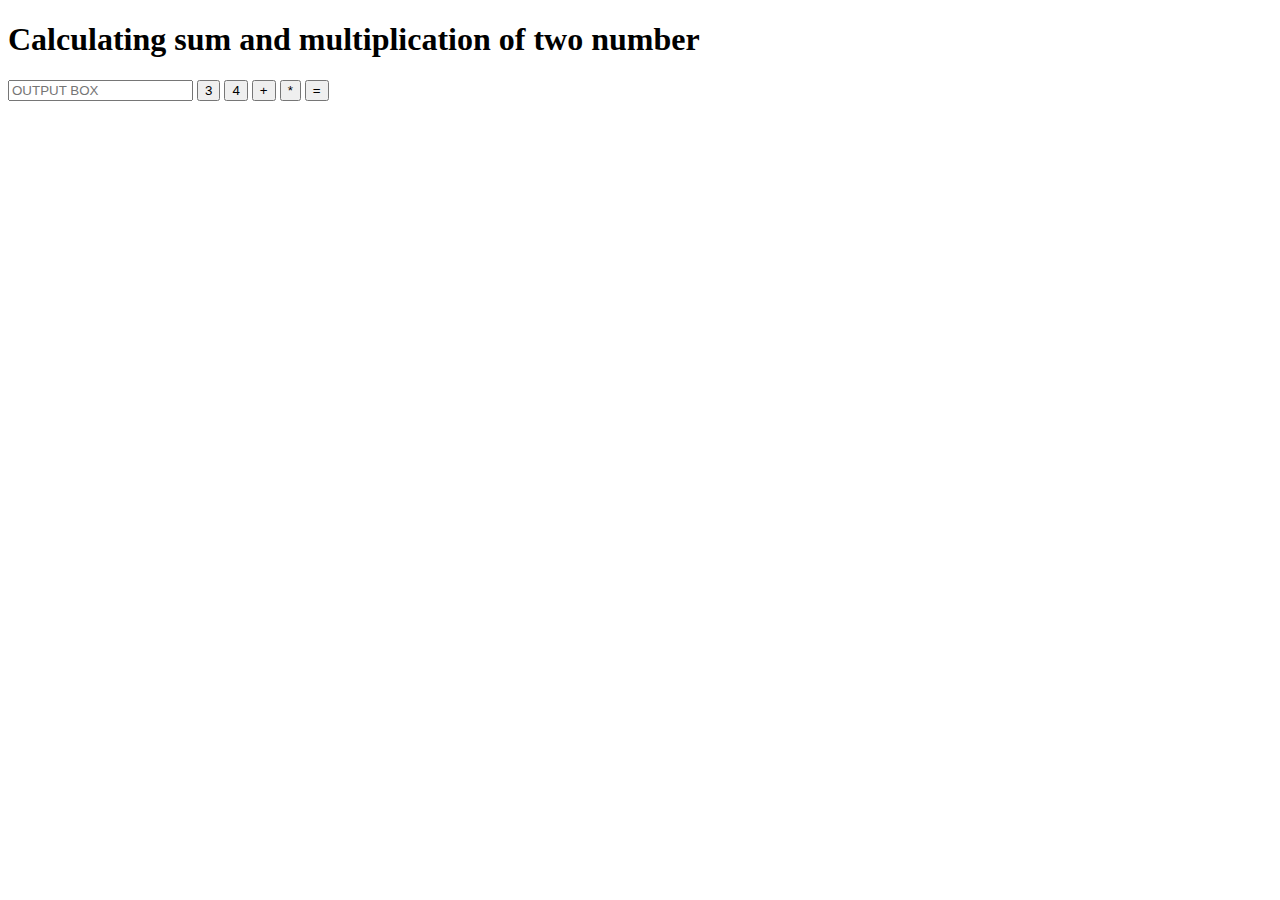
<file: Calc Lite/index.html>
<!DOCTYPE html>
<html lang="en">

<head>
    <meta charset="UTF-8">
    <meta name="viewport" content="width=device-width, initial-scale=1.0">
    <title>Document</title>
</head>

<body>
    <div>
        <h1>Calculating sum and multiplication of two number</h1>
        <input type="text" id="result" readonly placeholder="OUTPUT BOX">

        <button onclick="appendNumber(3)">3</button>
        <button onclick="appendNumber(4)">4</button>

        <button onclick="appendOperation('+')">+</button>
        <button onclick="appendOperation('*')">*</button>

        <button onclick="calculateResult('=')">=</button>
    </div>

    <script>
        let outputBox = '';

        function appendNumber(number) {
            if (outputBox === '0') {
                outputBox = number.toString();
            } else {
                outputBox += number.toString();
            }
            dispFunction();
        }

        function appendOperation(operator) {
            outputBox += operator;
            dispFunction();
        }

        function calculateResult(operator) {
            const finalResult = eval(outputBox);
            outputBox = finalResult;
            dispFunction();
        }

        function dispFunction() {
            document.getElementById('result').value = outputBox;
        }
    </script>

</body>

</html>
</file>
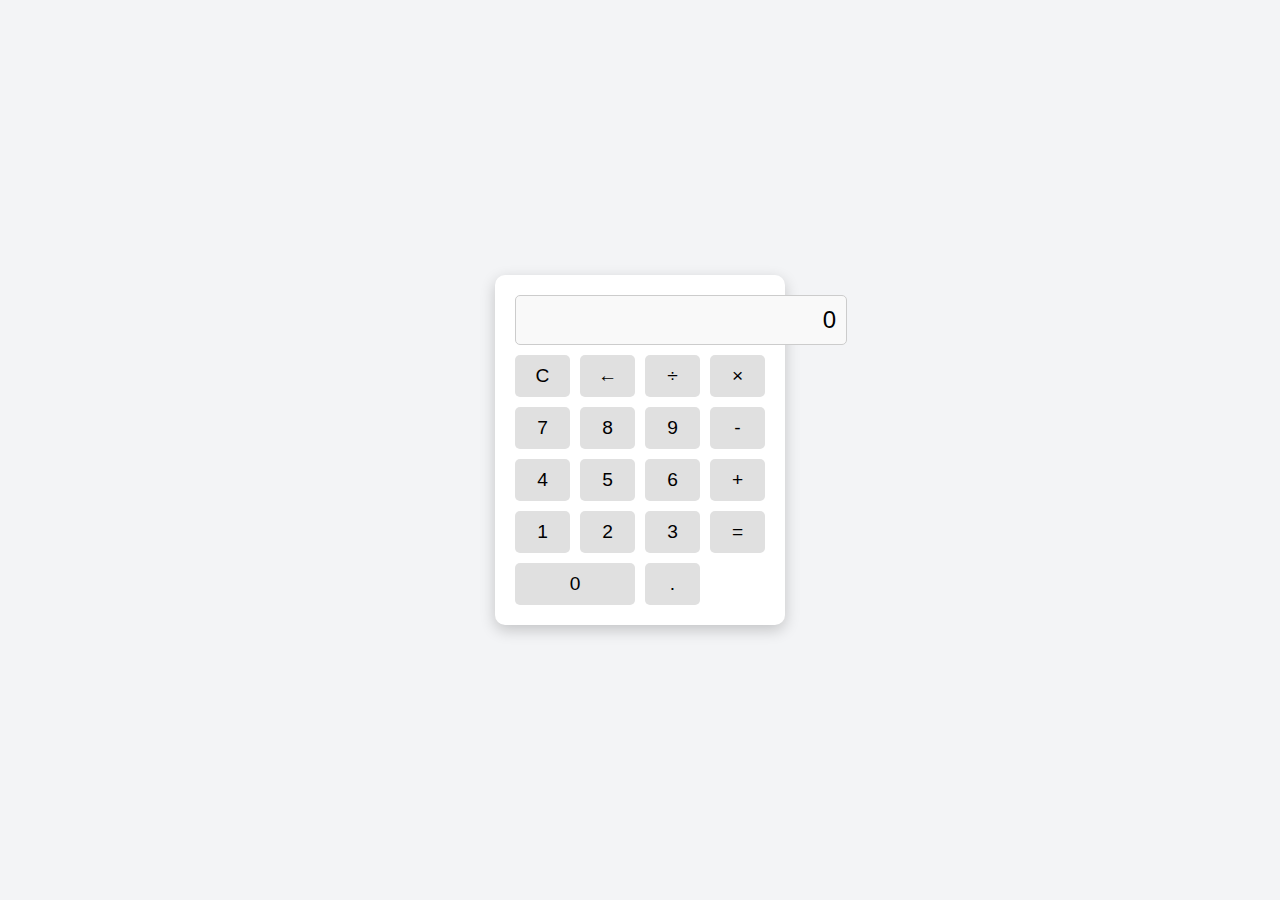
<file: CalculatorX/index.html>
<!DOCTYPE html>
<html lang="en">

<head>
    <meta charset="UTF-8">
    <meta name="viewport" content="width=device-width, initial-scale=1.0">
    <title>Simple Calculator</title>
    <style>
        body {
            font-family: Arial, sans-serif;
            display: flex;
            justify-content: center;
            align-items: center;
            min-height: 100vh;
            background: #f3f4f6;
            margin: 0;
        }

        .calculator {
            background: white;
            padding: 20px;
            border-radius: 10px;
            box-shadow: 0px 5px 15px rgba(0, 0, 0, 0.2);
            width: 250px;
            text-align: center;
        }

        .display {
            font-size: 1.5rem;
            margin-bottom: 10px;
            text-align: right;
            padding: 10px;
            border: 1px solid #ccc;
            border-radius: 5px;
            background: #f9f9f9;
        }

        .buttons {
            display: grid;
            grid-template-columns: repeat(4, 1fr);
            gap: 10px;
        }

        button {
            padding: 10px;
            font-size: 1.2rem;
            border: none;
            border-radius: 5px;
            background: #e0e0e0;
            cursor: pointer;
        }

        button:hover {
            background: #d0d0d0;
        }

        .span-two {
            grid-column: span 2;
        }
    </style>
</head>

<body>
    <div class="calculator">
        <!-- Display -->
        <input type="text" id="display" class="display" readonly value="0">

        <!-- Buttons -->
        <div class="buttons">
            <button onclick="clearDisplay()">C</button>
            <button onclick="deleteLast()">←</button>
            <button onclick="appendOperator('/')">÷</button>
            <button onclick="appendOperator('*')">×</button>

            <button onclick="appendNumber(7)">7</button>
            <button onclick="appendNumber(8)">8</button>
            <button onclick="appendNumber(9)">9</button>
            <button onclick="appendOperator('-')">-</button>

            <button onclick="appendNumber(4)">4</button>
            <button onclick="appendNumber(5)">5</button>
            <button onclick="appendNumber(6)">6</button>
            <button onclick="appendOperator('+')">+</button>

            <button onclick="appendNumber(1)">1</button>
            <button onclick="appendNumber(2)">2</button>
            <button onclick="appendNumber(3)">3</button>
            <button onclick="calculate()">=</button>

            <button onclick="appendNumber(0)" class="span-two">0</button>
            <button onclick="appendNumber('.')">.</button>
        </div>
    </div>
    <script src="script.js"></script>
</body>

</html>
</file>
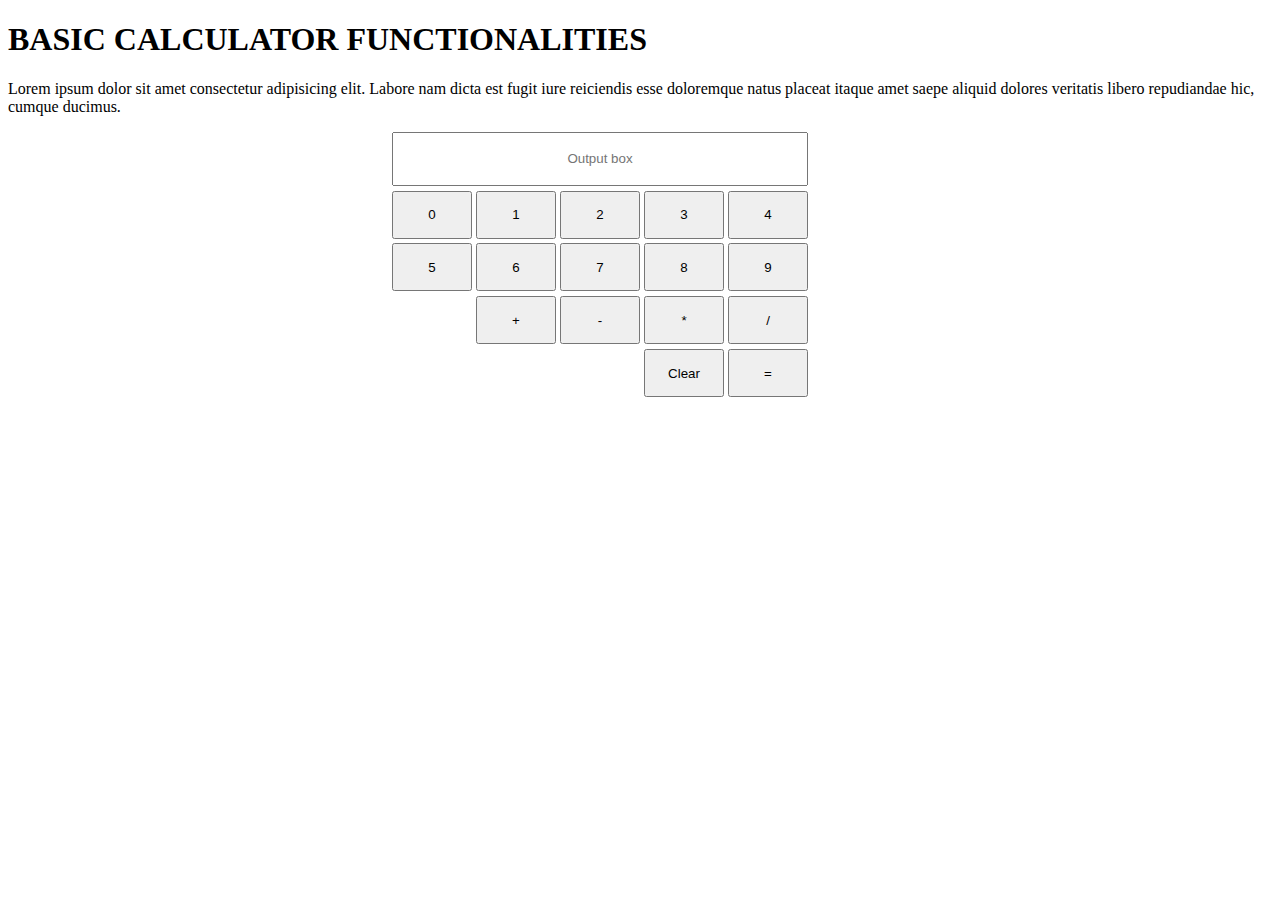
<file: Intermediate CalcWallFeatu/index.html>
<!DOCTYPE html>
<html lang="en">

<head>
    <meta charset="UTF-8">
    <meta name="viewport" content="width=device-width, initial-scale=1.0">
    <title>Intermediate Calculator With all it features - lite</title>
    <style>
        .card {
            display: flex;
            flex-direction: column;
            align-items: self-end;
            justify-content: center;

            width: 100%;
            max-width: 800px;
            line-height: 2rem;
        }

        input {
            height: 3rem;
            width: 51%;
            text-align: center;
        }

        button {
            margin-top: 0.3rem;
            height: 3rem;
            width: 5rem;
            cursor: pointer;
        }
    </style>
</head>

<body>
    <h1>BASIC CALCULATOR FUNCTIONALITIES</h1>
    <p>Lorem ipsum dolor sit amet consectetur adipisicing elit. Labore nam dicta est fugit iure reiciendis esse
        doloremque natus placeat itaque amet saepe aliquid dolores veritatis libero repudiandae hic, cumque ducimus.</p>
    <div class="card">

        <input type="text" id="outputScreen" readonly placeholder="Output box">

        <div class="numbers">
            <button onclick="appendNumber(0)">0</button>
            <button onclick="appendNumber(1)">1</button>
            <button onclick="appendNumber(2)">2</button>
            <button onclick="appendNumber(3)">3</button>
            <button onclick="appendNumber(4)">4</button>
        </div>
        <div class="numbers">
            <button onclick="appendNumber(5)">5</button>
            <button onclick="appendNumber(6)">6</button>
            <button onclick="appendNumber(7)">7</button>
            <button onclick="appendNumber(8)">8</button>
            <button onclick="appendNumber(9)">9</button>
        </div>

        <div class="operators">
            <button onclick="appendOperator('+')">+</button>
            <button onclick="appendOperator('-')">-</button>
            <button onclick="appendOperator('*')">*</button>
            <button onclick="appendOperator('/')">/</button>
        </div>

        <div class="otherFunctionalities">
            <button onclick="clearScreen('c')">Clear</button>
            <button onclick="calculateResult('=')">=</button>
        </div>
    </div>

    <script>
        let values = '';

        function appendNumber(number) {
            if (values === '0') {
                values = number.toString();
            } else {
                values += number.toString();
            }
            displayResult();
        }
        function appendOperator(operator) {
            values += operator;
            displayResult();
        }
        function calculateResult(operator) {
            const finalResult = eval(values);
            values = finalResult;
            displayResult();
        }
        function clearScreen(operator) {
            values = '';
            displayResult();
        }
        function displayResult() {
            document.getElementById('outputScreen').value = values;
        }
    </script>
</body>

</html>
</file>
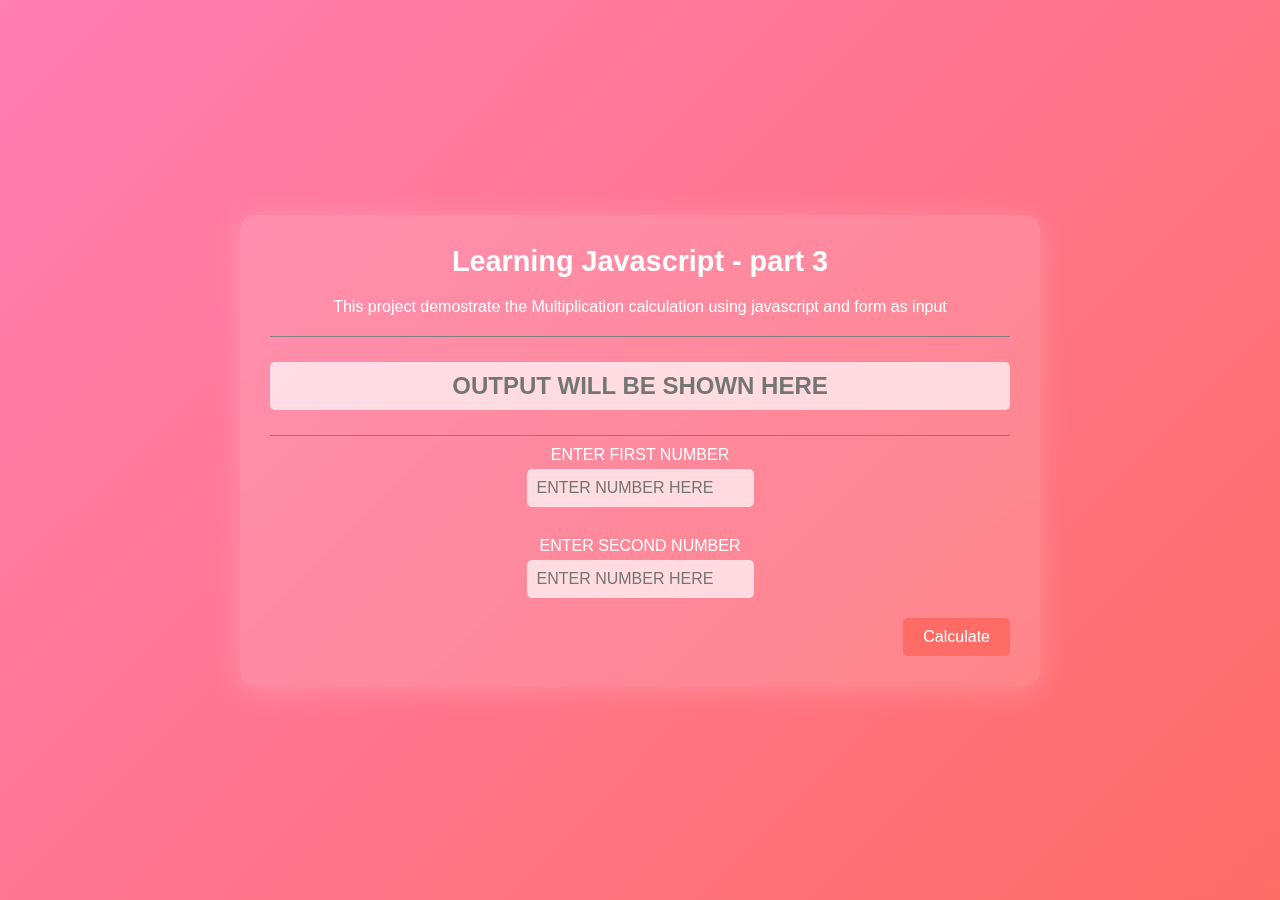
<file: Multiplication Calculator/index.html>
<!DOCTYPE html>
<html lang="en">

<head>
    <meta charset="UTF-8">
    <meta name="viewport" content="width=device-width, initial-scale=1.0">
    <title>Multiplication Calculator</title>
    <link rel="stylesheet" href="style.css">
</head>

<body>
    <div class="card">
        <h1>Learning Javascript - part 3</h1>
        <p>This project demostrate the Multiplication calculation using javascript and form as input</p>
        <div class="line"></div>
        
        <input type="number" id="display" readonly placeholder="OUTPUT WILL BE SHOWN HERE">

        <div class="line"></div>

        <label for="firstInput">ENTER FIRST NUMBER</label>
        <input type="number" id="firstInput" placeholder="ENTER NUMBER HERE">

        <label for="secondInput">ENTER SECOND NUMBER</label>
        <input type="number" id="secondInput" placeholder="ENTER NUMBER HERE">

        <button onclick="resultFunction()">Calculate</button>
    </div>
    <script src="script.js"></script>
</body>

</html>
</file>
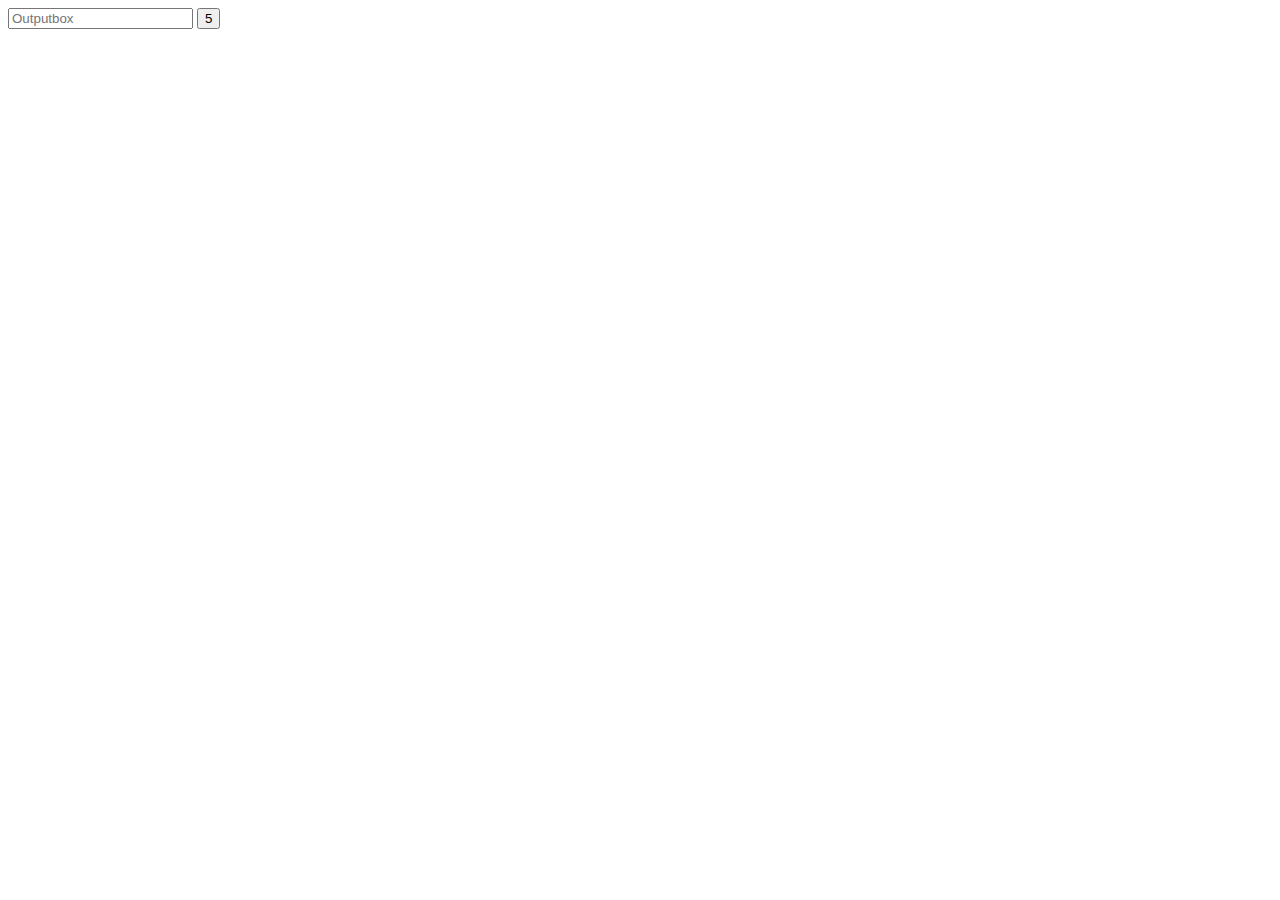
<file: practcal/index.html>
<!DOCTYPE html>
<html lang="en">
<head>
    <meta charset="UTF-8">
    <meta name="viewport" content="width=device-width, initial-scale=1.0">
    <title>Document</title>
    <script>
        let initialValue = 0;

        function appendNumber(number) {
            initialValue += number;
            updateDisplayer();
        }

        function updateDisplayer() {
            document.getElementById('display').value = initialValue;
        }
    </script>
</head>
<body>
    <input type="number" id="display" readonly placeholder="Outputbox">
    <button onclick="appendNumber(5)">5</button>
</body>
</html>
</file>
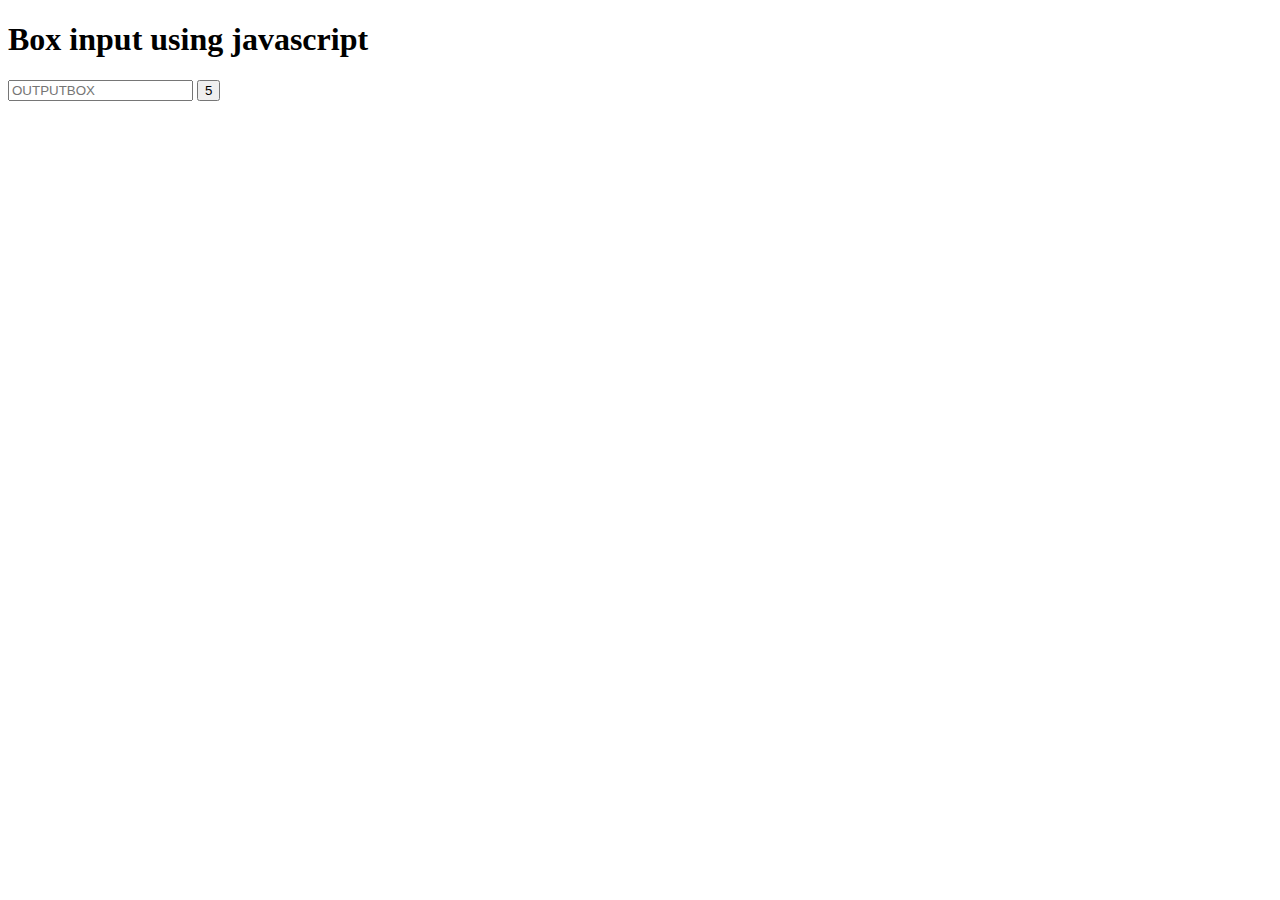
<file: Practical 2/index.html>
<!DOCTYPE html>
<html lang="en">
<head>
    <meta charset="UTF-8">
    <meta name="viewport" content="width=device-width, initial-scale=1.0">
    <title>Document</title>
    <script>
        let initialValue = 0;

        function appendNumber(number) {
            if(initialValue === 0) {
                initialValue = number.toString();
            } else {
                initialValue += number.toString();
            }
            updateDisplay();
        }

        function updateDisplay() {
            document.getElementById("results").value = initialValue;
        }
    </script>
</head>
<body>
    <div>
        <h1>Box input using javascript</h1>
        <input type="number" id="results" readonly placeholder="OUTPUTBOX">

        <button onclick="appendNumber(5)">5</button>
    </div>
</body>
</html>
</file>
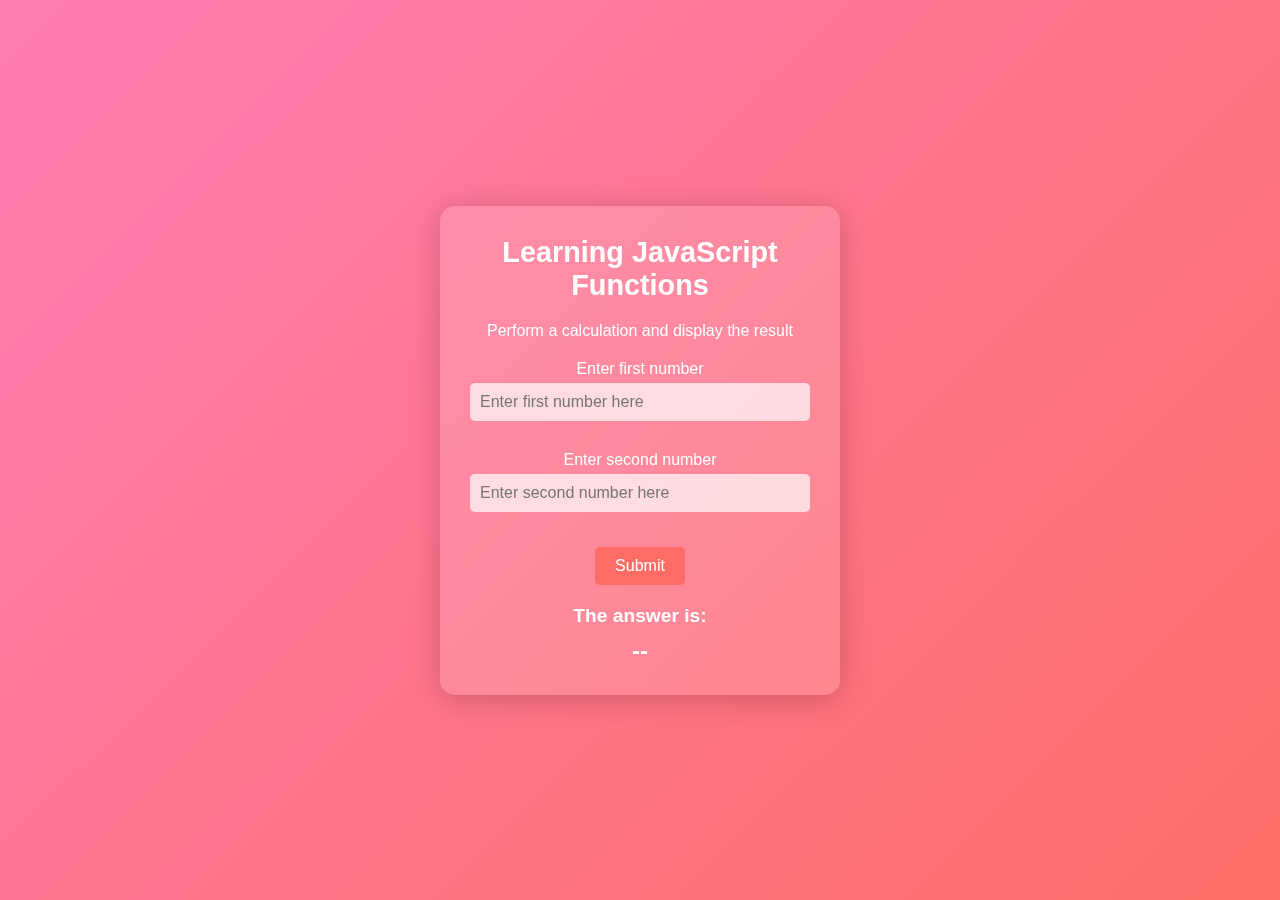
<file: Sum Calculator/index.html>
<!DOCTYPE html>
<html lang="en">

<head>
    <meta charset="UTF-8">
    <meta name="viewport" content="width=device-width, initial-scale=1.0">
    <link rel="stylesheet" href="style.css">
    <title>Taking Input From HTML to script</title>
</head>

<body>
    <div class="card">
        <h1>Learning JavaScript Functions</h1>
        <p>Perform a calculation and display the result</p>

        <label for="firstNumber">Enter first number</label>
        <input type="number" id="firstNumber" placeholder="Enter first number here">

        <label for="secondNumber">Enter second number</label>
        <input type="number" id="secondNumber" placeholder="Enter second number here">

        <button onclick="sumCalculator()">Submit</button>

        <h3>The answer is:</h3>
        <span id="displayResult">--</span>
    </div>


    <script src="script.js"></script>
</body>

</html>
</file>
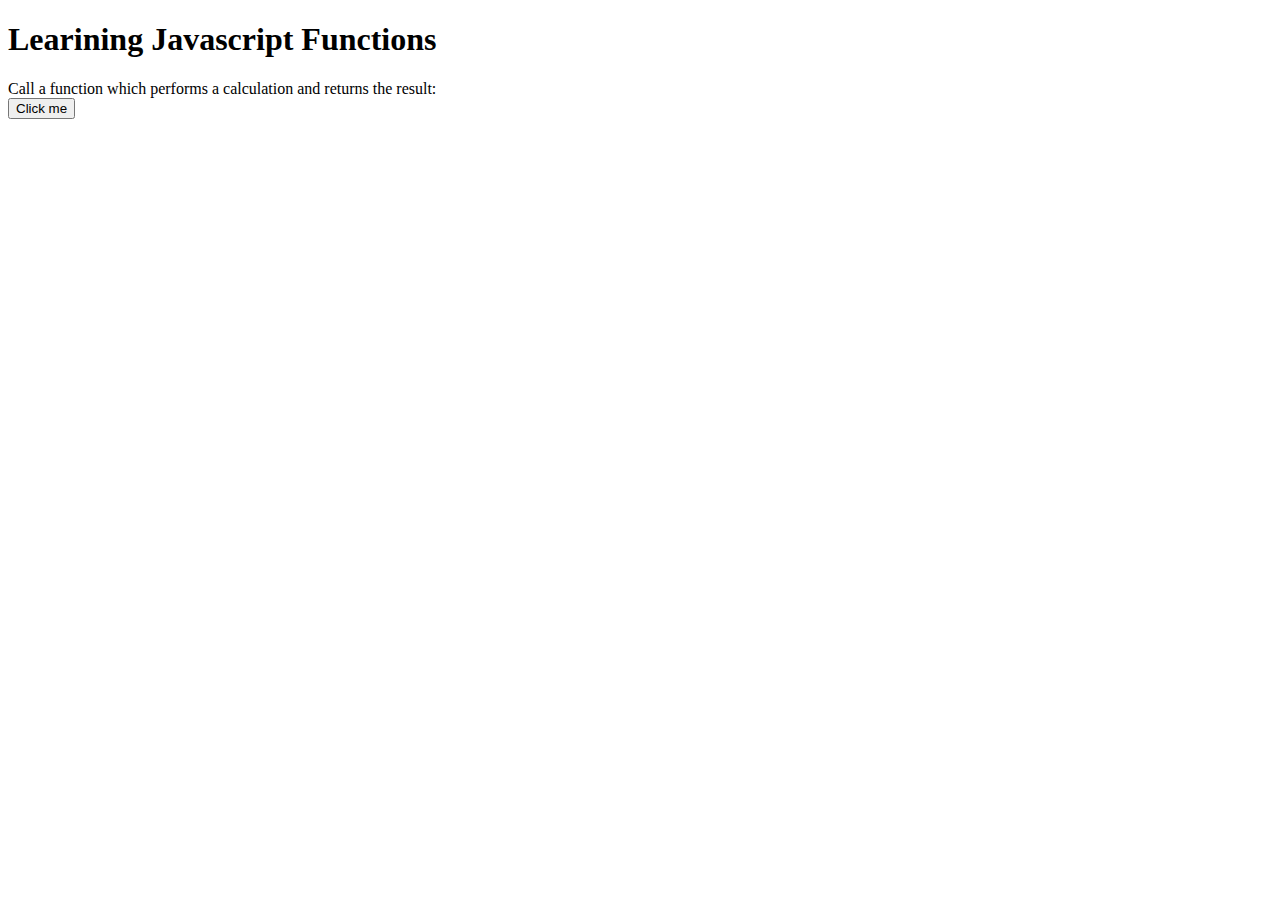
<file: Learning Function/LearningFunctions.html>
<!DOCTYPE html>
<html lang="en">
<head>
    <meta charset="UTF-8">
    <meta name="viewport" content="width=device-width, initial-scale=1.0">
    <title>Learning Functions in javascript</title>
</head>
<body>
    <h1>Learining Javascript Functions</h1>
    <div>
        <span>Call a function which performs a calculation and returns the result: </span><span id="functionID"></span>
    </div>
    <button onclick="printfun()">Click me</button>

    <script src="LearningFunction.js"></script>
</body>
</html>
</file>
<file: Multiplication Calculator/style.css>
* {
    margin: 0;
    padding: 0;
    box-sizing: border-box;
}
body {
    font-family: Arial, Helvetica, sans-serif;
    background: linear-gradient(135deg, #ff7eb3, #ff758c, #ff6c66);
    height: 100vh;
    display: flex;
    align-items: center;
    justify-content: center;
    color: white;
}
.line {
    height: 1px;
    width: auto;
    background-color: gray;
}
.card {
    background-color: rgba(255, 255, 255, 0.15);
    backdrop-filter: blur(10px);
    box-shadow: 0px 4px 30px rgba(255, 255, 255, 0.2);
    text-align: center;
    border-radius: 15px;
    width: 100%;
    max-width: 800px;
    padding: 30px;
}
.card h1 {
    font-size: 1.8rem;
    margin-bottom: 20px;
}
.card p {
    font-size: 1rem;
    margin-bottom: 20px;
}
#display {
    margin: 25px 0 25px 0;
    width: 100%;
    text-align: center;
    font-size: 1.5rem;
    font-weight: bold;
}
label {
    display: block;
    font-size: 1rem;
    margin: 10px 0 5px;
}
input[type="number"]::-webkit-inner-spin-button, input[type="number"]::-webkit-outer-spin-button {
    -webkit-appearance: none;
    margin: 0;
}
input[type="number"] {
    margin-bottom: 20px;
    padding: 10px;
    border-radius: 5px;
    border: none;
    outline: none;
    font-size: 1rem;
    background: rgba(255, 255, 255, 0.7);
}
button {
    display: block;
    margin-left: auto;
    font-size: 1rem;
    padding: 10px 20px;
    border: none;
    border-radius: 5px;
    background: #ff6c66;
    color: white;
    cursor: pointer;
    transition: 0.3s ease-in-out;
}
button:hover {
    background: #ff5454;
}
</file>
<file: Sum Calculator/style.css>
* {
    margin: 0;
    padding: 0;
    box-sizing: border-box;
}

body {
    font-family: 'Arial', sans-serif;
    background: linear-gradient(135deg, #ff7eb3, #ff758c, #ff6c66);
    min-height: 100vh;
    display: flex;
    justify-content: center;
    align-items: center;
    color: white;
}

/* Glassmorphism card styling */
.card {
    background: rgba(255, 255, 255, 0.15); /* Glass effect */
    backdrop-filter: blur(10px); /* Creates the blur */
    border-radius: 15px;
    padding: 30px;
    box-shadow: 0px 4px 30px rgba(0, 0, 0, 0.2);
    width: 100%;
    max-width: 400px;
    text-align: center;
}

.card h1 {
    font-size: 1.8rem;
    margin-bottom: 20px;
}

.card p {
    font-size: 1rem;
    margin-bottom: 20px;
}

label {
    display: block;
    font-size: 1rem;
    margin: 10px 0 5px;
}

input[type="number"] {
    width: 100%;
    padding: 10px;
    margin-bottom: 20px;
    border: none;
    border-radius: 5px;
    font-size: 1rem;
    outline: none;
    background: rgba(255, 255, 255, 0.7);
}

button {
    margin-top: 15px;
    padding: 10px 20px;
    font-size: 1rem;
    background: #ff6c66;
    border: none;
    border-radius: 5px;
    color: white;
    cursor: pointer;
    transition: 0.3s;
}

button:hover {
    background: #ff5454;
}

h3 {
    margin-top: 20px;
    font-size: 1.2rem;
}

#displayResult {
    display: block;
    margin-top: 10px;
    font-size: 1.5rem;
    font-weight: bold;
}
</file>
